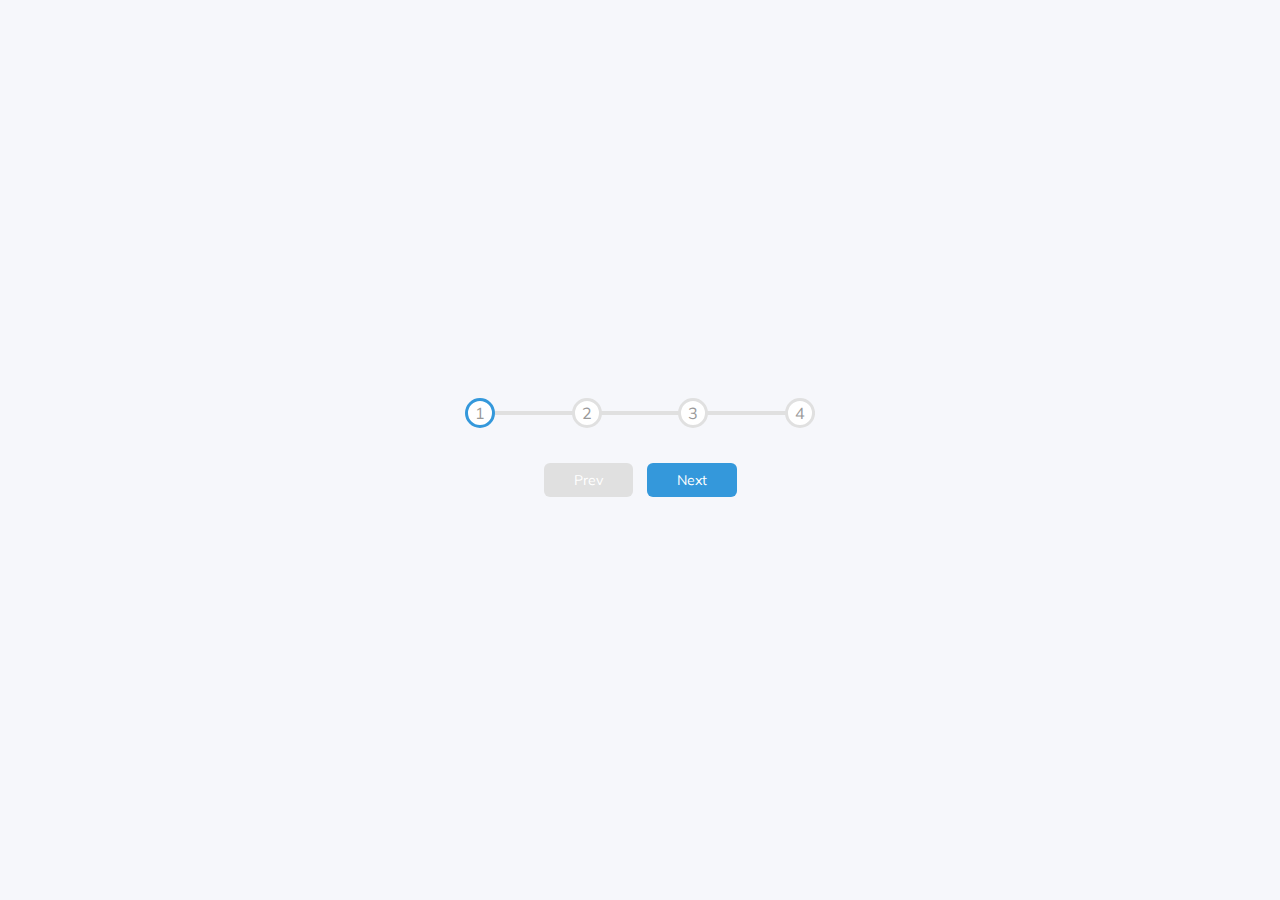
<file: 2)Progress Steps/index.html>
<!DOCTYPE html>
<html lang="en">

<head>
    <meta charset="UTF-8">
    <meta http-equiv="X-UA-Compatible" content="IE=edge">
    <meta name="viewport" content="width=device-width, initial-scale=1.0">
    <title>Progress Steps</title>
    <link rel="stylesheet" href="style.css">
</head>

<body>
    <div class="container">
        <div class="progress-container">
            <div class="progress" id="progress"></div>
            <div class="circle active">1</div>
            <div class="circle">2</div>
            <div class="circle">3</div>
            <div class="circle">4</div>
        </div>
        <button class="btn" id="prev" disabled>Prev</button>
        <button class="btn" id="next">Next</button>

    </div>
    <script src="script.js"></script>
</body>

</html>
</file>
<file: 2)Progress Steps/style.css>
@import url('https://fonts.googleapis.com/css?family=Muli&display=swap');

:root {
    --line-border-fill :#3498db;
    --line-border-empty :#e0e0e0;
}
* {
    box-sizing: border-box;
}

body{
    background-color: #f6f7fb;
    font-family: 'Muli', sans-serif;
    display: flex;
    flex-direction: column;
    align-items: center;
    justify-content: center;
    height: 100vh;
    overflow: hidden;
    margin: 0;
}
.container {
    text-align: center;
}
.progress-container{
    display: flex;
    justify-content: space-between;
    position: relative;
    margin-bottom: 30px;
    max-width: 100%;
    width: 350px;
}
.progress-container::before{
    content: '';
    background-color: var(--line-border-empty);
    position: absolute;
    top: 50%;
    left: 0;
    transform: translateY(-50%);
    height: 4px;
    width: 100%;
    z-index: -1;
}
.progress{
    background-color: var(--line-border-fill);
    position: absolute;
    top: 50%;
    left: 0;
    transform: translateY(-50%);
    height: 4px;
    width: 0%;
    z-index: -1;
    transition: 0.4s ease;
}
.circle{
    background-color: #fff;
    color: #999;
    border-radius: 50%;
    height: 30px;
    width: 30px;
    display: flex;
    align-items: center;
    justify-content: center;
    border: 3px solid var(--line-border-empty);
    transition: .4s ease;
}
.circle.active{
    border-color: var(--line-border-fill);
}
.btn {
    background-color: var(--line-border-fill);
    color: #fff;
    border: 0;
    border-radius: 6px;
    cursor: pointer;
    font-family: inherit;
    padding: 8px 30px;
    margin: 5px;
    font-size: 14px;
}
.btn:active{
    transform: scale(0.98);
}
.btn:focus{
    outline: 0;
}
.btn:disabled{
    background-color: var(--line-border-empty);
    cursor: not-allowed;
}
</file>
